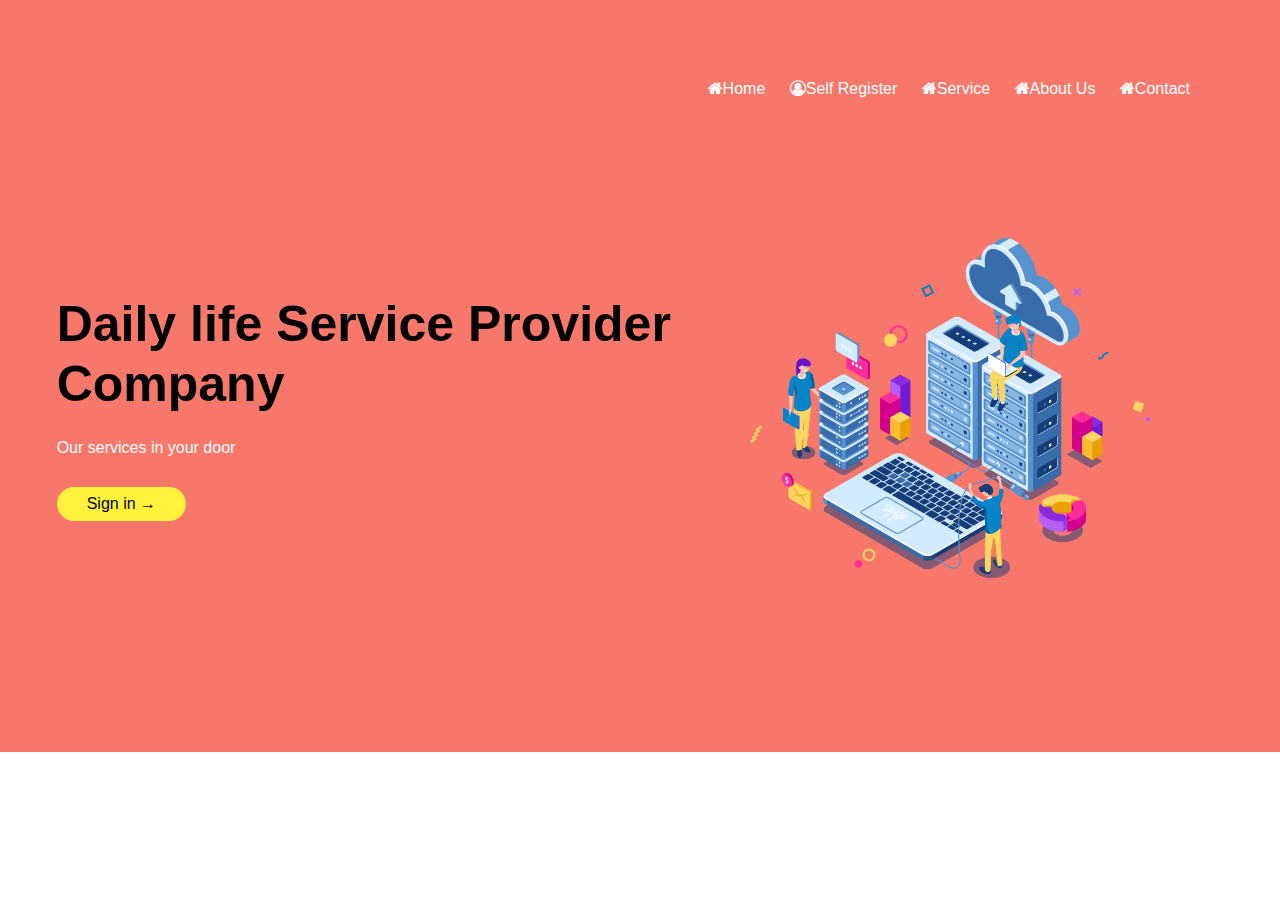
<file: INDEX.html>
<!DOCTYPE html>
<html lang="en">
<head>
    <meta charset="UTF-8">
   <meta name="viewport" content="width=device-width, initial-scale=1.0">
    <title></title>
    <link rel="stylesheet" href="style.css">
<link rel="stylesheet" href="https://stackpath.bootstrapcdn.com/font-awesome/4.7.0/css/font-awesome.min.css">
    <link href="https://fonts.googleapis.com/css2?family=Comfortaa:wght@600&display=swap" rel="stylesheet">

</head>
<body>
    <div class="header">
    <div class="container">
        <div class="navbar">
         
            <nav>
                <ul>
                    <li class="active"><a href="#"><i class="fa fa-home"></i>Home</a></li>
		    <li><a href="#"><i class="fa fa-user-circle-o"></i>Self Register</a></li>
                    <li><a href="#"><i class="fa fa-home"></i>Service</a></li>
                    <li><a href="#"><i class="fa fa-home"></i>About Us</a></li>
                    <li><a href="#"><i class="fa fa-home"></i>Contact</a></li>
                </ul>
            </nav>
        </div>
        <div class="row">
            <div class="col-2">
                <h1>Daily life Service Provider Company</h1>
                <p>Our services in your door</p>
                <a href="" class="btn">Sign in &#8594;</a>
		<link rel="sign in" href="file:///C:/Users/Souptick%20Bera/Desktop/MINOR%20PROJECT/sign%20in.html">
            </div>
            <div>
                <img src="images/img1.png" width="400px">
            </div>
        </div>
        </div>
    </div>
</body>
</html>
</file>
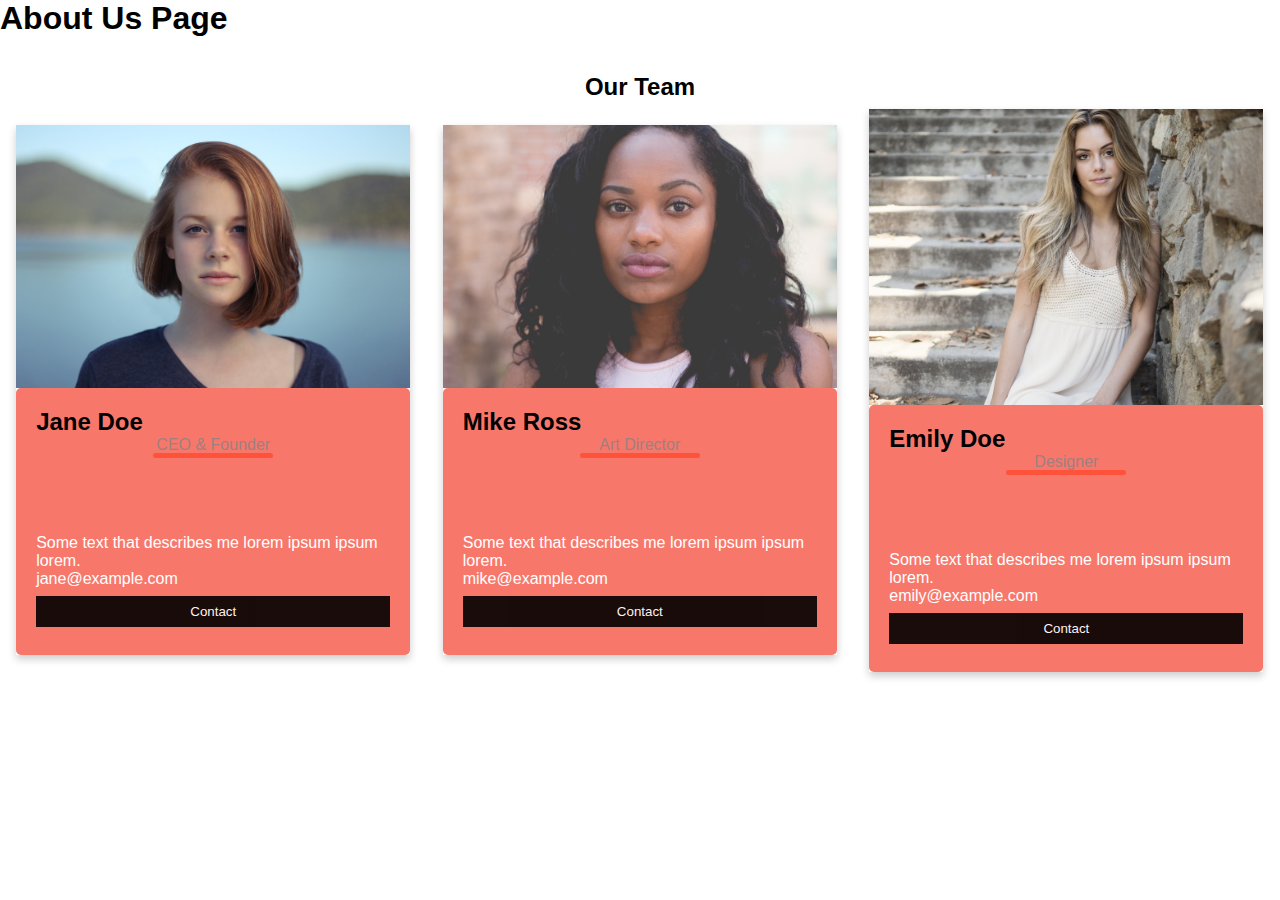
<file: about_us.html>
<html>
<head>
  <link rel="stylesheet" href="style.css">
  </head>
<title>About Us</title>
<body>
<div class="About Us">
  <h1>About Us Page</h1>
  <p>Some text about who we are and what we do.</p>
  <p>Resize the browser window to see that this page is responsive by the way.</p>
</div>

<h2 style="text-align:center">Our Team</h2>
<div class="row">
  <div class="column">
    <div class="card">
      <img src="images/about1.jpg" alt="Jane" style="width:100%">
      <div class="container">
        <h2>Jane Doe</h2>
        <p class="title">CEO & Founder</p>
        <p>Some text that describes me lorem ipsum ipsum lorem.</p>
        <p>jane@example.com</p>
        <p><button class="button">Contact</button></p>
      </div>
    </div>
  </div>

  <div class="column">
    <div class="card">
      <img src="images/about2.jpg" alt="Mike" style="width:100%">
      <div class="container">
        <h2>Mike Ross</h2>
        <p class="title">Art Director</p>
        <p>Some text that describes me lorem ipsum ipsum lorem.</p>
        <p>mike@example.com</p>
        <p><button class="button">Contact</button></p>
      </div>
    </div>
  </div>

  <div class="column">
    <div class="card">
      <img src="images/about3.jpg" alt="John" style="width:100%">
      <div class="container">
        <h2>Emily Doe</h2>
        <p class="title">Designer</p>
        <p>Some text that describes me lorem ipsum ipsum lorem.</p>
        <p>emily@example.com</p>
        <p><button class="button">Contact</button></p>
      </div>
    </div>
  </div>
</div>
</body>
</html>
</file>
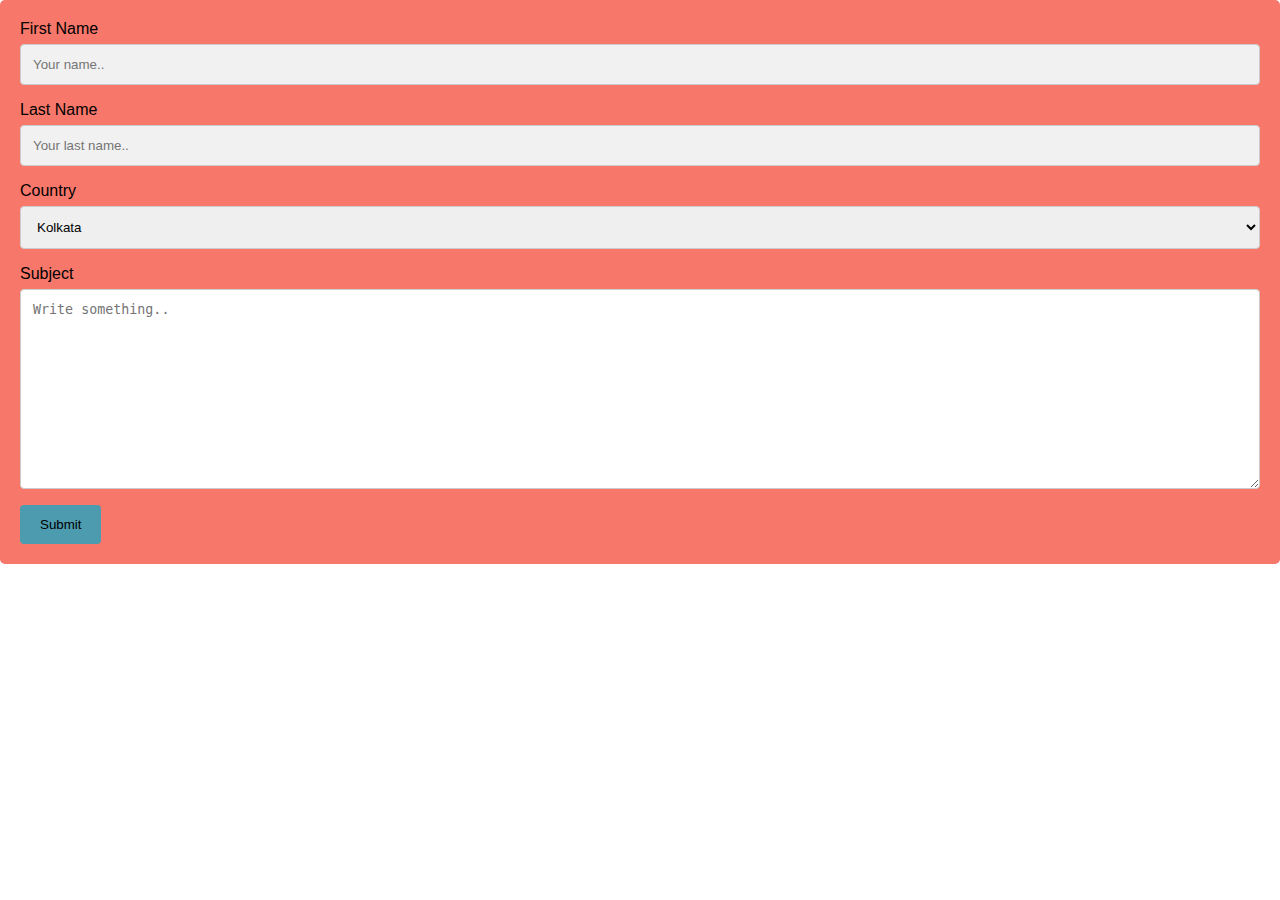
<file: contact.html>
<html>
<head>
    <link rel="stylesheet" href="style.css">
</head>
<title>Contact</title>
<body>
<div class="container">
    <form action="action_page.php">
  
      <label for="fname">First Name</label>
      <input type="text" id="fname" name="firstname" placeholder="Your name..">
  
      <label for="lname">Last Name</label>
      <input type="text" id="lname" name="lastname" placeholder="Your last name..">
  
      <label for="country">Country</label>
      <select id="country" name="country">
        <option value="kolkata">Kolkata</option>
        <option value="malda">Malda</option>
        <option value="bihar">Bihar</option>
      </select>
  
      <label for="subject">Subject</label>
      <textarea id="subject" name="subject" placeholder="Write something.." style="height:200px"></textarea>
  
      <input type="submit" value="Submit">
  
    </form>
  </div>
</body>
</html>
</file>
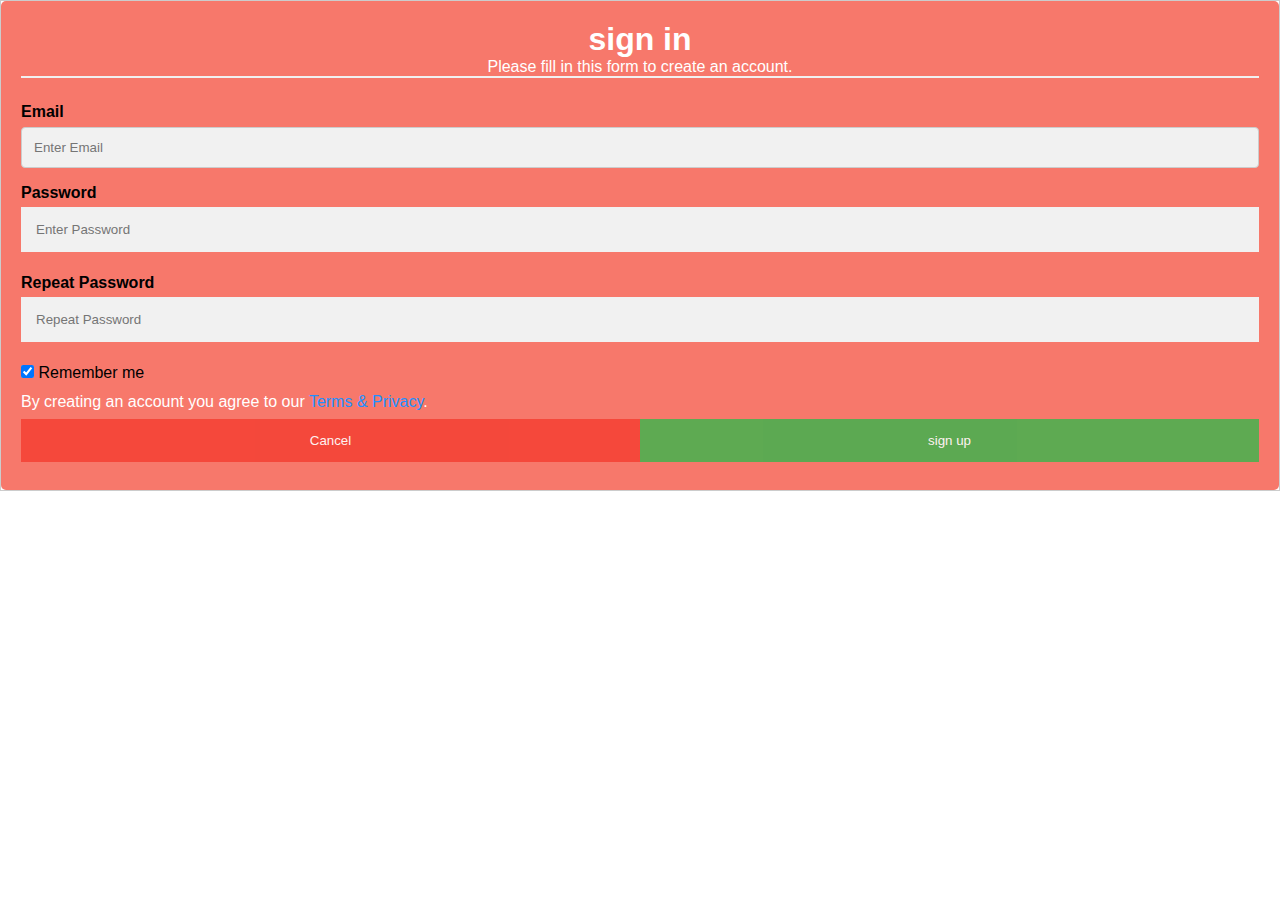
<file: sign-in.html>
<html>
<head>
	<link rel="stylesheet" href="style.css">
</head>
<body>
<form action="action_page.php" style="border:1px solid #ccc">
 			 <div class="container">
    				<h1><p align = "center">sign in</p></h1>
   				 <p align = "center">Please fill in this form to create an account.</p>
   				 <hr>

   				 <label for="email"><b>Email</b></label>
    				<input type="text" placeholder="Enter Email" name="email" required>

   				 <label for="psw"><b>Password</b></label>
   				 <input type="password" placeholder="Enter Password" name="psw" required>

   				 <label for="psw-repeat"><b>Repeat Password</b></label>
   				 <input type="password" placeholder="Repeat Password" name="psw-repeat" required>

    				<label>
      				<input type="checkbox" checked="checked" name="remember" style="margin-bottom:15px"> Remember me
   				 </label>

			    <p>By creating an account you agree to our <a href="#" style="color:dodgerblue">Terms & Privacy</a>.</p>

    				<div class="clearfix">
     				 <button type="button" class="cancelbtn">Cancel</button>
     				 <button type="submit" class="signupbtn">sign up</button>
    </div>
  </div>
</form>
</body>
</html>
</file>
<file: style.css>
*{
    margin: 0;
    padding: 0;
    box-sizing: border-box;
}

body{
    font-family: 'Comfortaa', cursive;

}

 .navbar{
     display: flex;
     align-items: center;
     padding: 50px;
     margin-top: auto;
     color: #F7786B;
}
nav{
    flex: 1;
    text-align: right;
}
nav ul{
    display: inline-block;
    list-style: none;
    margin-top: 10px;
}
nav ul li{
    display: inline-block;
    margin-right: 20px;

}
a{
    text-decoration: none;
    color: #ffffff;
}

a:hover{
  text-decoration: underline;
  color: #000;
  transition: background 0.8s;
}
/* .active,nav ul li:hover
{
	background: #fffaf0;
  border-radius: 3px;
} */
p{
    color: #ffffff;
    font-size: normal;
}
.container{
    max-width: 1300px;
    margin: auto;
    padding-right: 10px;
}
.row{
    display: flex;
    align-items: center;
    flex-wrap: wrap;
    justify-content: space-around;
}
.col-2{
    flex-basis: 50%;
    min-width: 300px;
}

.col-2 h1{
    font-size: 50px;
    line-height: 60px;
    margin: 25px 0;
}
.btn{
    display: inline-block;
    background: #fff23b;
    color:#000;
    padding: 8px 30px;
    margin: 30px 0;
    border-radius: 30px;
    transition: background 0.8s;

}
.btn:hover{
  display: inline-block;
    background: #ff0c0c;
    color:rgb(216, 169, 169);
    padding: 8px 30px;
    margin: 30px 0;
    border-radius: 30px;
    transition: background 0.8s;
}

 {box-sizing: border-box}

/* Full-width input fields */
  input[type=text], input[type=password] {
  width: 100%;
  padding: 15px;
  margin: 5px 0 22px 0;
  display: inline-block;
  border: none;
  background: #f1f1f1;
}

input[type=text]:focus, input[type=password]:focus {
  background-color: #ddd;
  outline: none;
}

hr {
  border: 1px solid #f1f1f1;
  margin-bottom: 25px;
}

/* Set a style for all buttons */
button {
  background-color: #4CAF50;
  color: white;
  padding: 14px 20px;
  margin: 8px 0;
  border: none;
  cursor: pointer;
  width: 100%;
  opacity: 0.9;
}

button:hover {
  opacity:1;
}

/* Extra styles for the cancel button */
.cancelbtn {
  padding: 14px 20px;
  background-color: #f44336;
}

/* Float cancel and signup buttons and add an equal width */
.cancelbtn, .signupbtn {
  float: left;
  width: 50%;
}

/* Add padding to container elements */
.container {
  padding: 16px;
}

/* Clear floats */
.clearfix::after {
  content: "";
  clear: both;
  display: table;
}

/* Change styles for cancel button and signup button on extra small screens */
@media screen and (max-width: 300px) {
  .cancelbtn, .signupbtn {
    width: 100%;
  }
}

.header{
    background: #f7786b;
    padding-bottom: 150px;
}
.header .row{
    margin-top: 90px;
}
.small-container {
	max-width: 1080px;
	margin: auto;
	padding-left: 25px;
  padding-right: 25px;
  padding-top: 50px;
}

.col-4 {
	flex-basis: 25%;
  padding: 10px;
	min-width: 200px;
	margin-bottom: 50px;
	transition: transform 0.5s;
}

.col-4 img {
  width: 100%;
  height: 200px;
}
.title {
	text-align: center;
	color: #555;
	margin: 0 auto 80px;
	position: relative;
	line-break: 60px;
}
.title::after {
	content: "";
	background: #ff523b;
	width: 120px;
	height: 5px;
	border-radius: 5px;
	position: absolute;
	margin-bottom: -4px;
	bottom: 0;
	left: 50%;
	transform: translate(-50%);
}

h4 {
	color: #d41d1d;
  font-weight: normal;
  text-align: center;
  font-size: large;
}
.col-4 p {
	font-size: 14px;
}
.rating .fa {
	color: #ff523b;
}
.col-4:hover {
	transform: translateY(-10px);
}

/* --------offer---------------- */

.offer {
	margin-top: 20px;
	padding: 10px 0;
}
.col-2 .offer-img {
  padding: 30px;
  width: 500px;
}
small {
	color: #8400ff;
}
/*---------------about_us-----------------*/
body {
  font-family: Arial, Helvetica, sans-serif;
  margin: 0;
}

html {
  box-sizing: border-box;
}

*, *:before, *:after {
  box-sizing: inherit;
}

.column {
  float: left;
  width: 33.3%;
  margin-bottom: 16px;
  padding: 0 8px;
}

.card {
  box-shadow: 0 4px 8px 0 rgba(0, 0, 0, 0.2);
  margin: 8px;
}

.about-section {
  padding: 50px;
  text-align: center;
  background-color: #474e5d;
  color: white;
}

.container {
  padding: 0 16px;
}

.container::after, .row::after {
  content: "";
  clear: both;
  display: table;
}

.title {
  color: rgb(160, 127, 127);
}

.button {
  border: none;
  outline: 0;
  display: inline-block;
  padding: 8px;
  color: white;
  background-color: #000;
  text-align: center;
  cursor: pointer;
  width: 100%;
}

.button:hover {
  background-color: #555;
}

@media screen and (max-width: 650px) {
  .column {
    width: 100%;
    display: block;
  }
}
/*---------------contact---------------*/

input[type=text], select, textarea {
  width: 100%;
  padding: 12px;
  border: 1px solid #ccc;
  border-radius: 4px;
  box-sizing: border-box;
  margin-top: 6px;
  margin-bottom: 16px;
  resize: vertical
}

/* Style the submit button with a specific background color etc */
input[type=submit] {
  background-color: #4c9baf;
  color: #000;
  padding: 12px 20px;
  border: none;
  border-radius: 4px;
  cursor: pointer;
}

/* When moving the mouse over the submit button, add a darker green color */
input[type=submit]:hover {
  background-color: rgba(197, 14, 8, 0.952);
}

/* Add a background color and some padding around the form */
.container {
  border-radius: 5px;
  background-color: #F7786B;
  padding: 20px;
}
</file>
